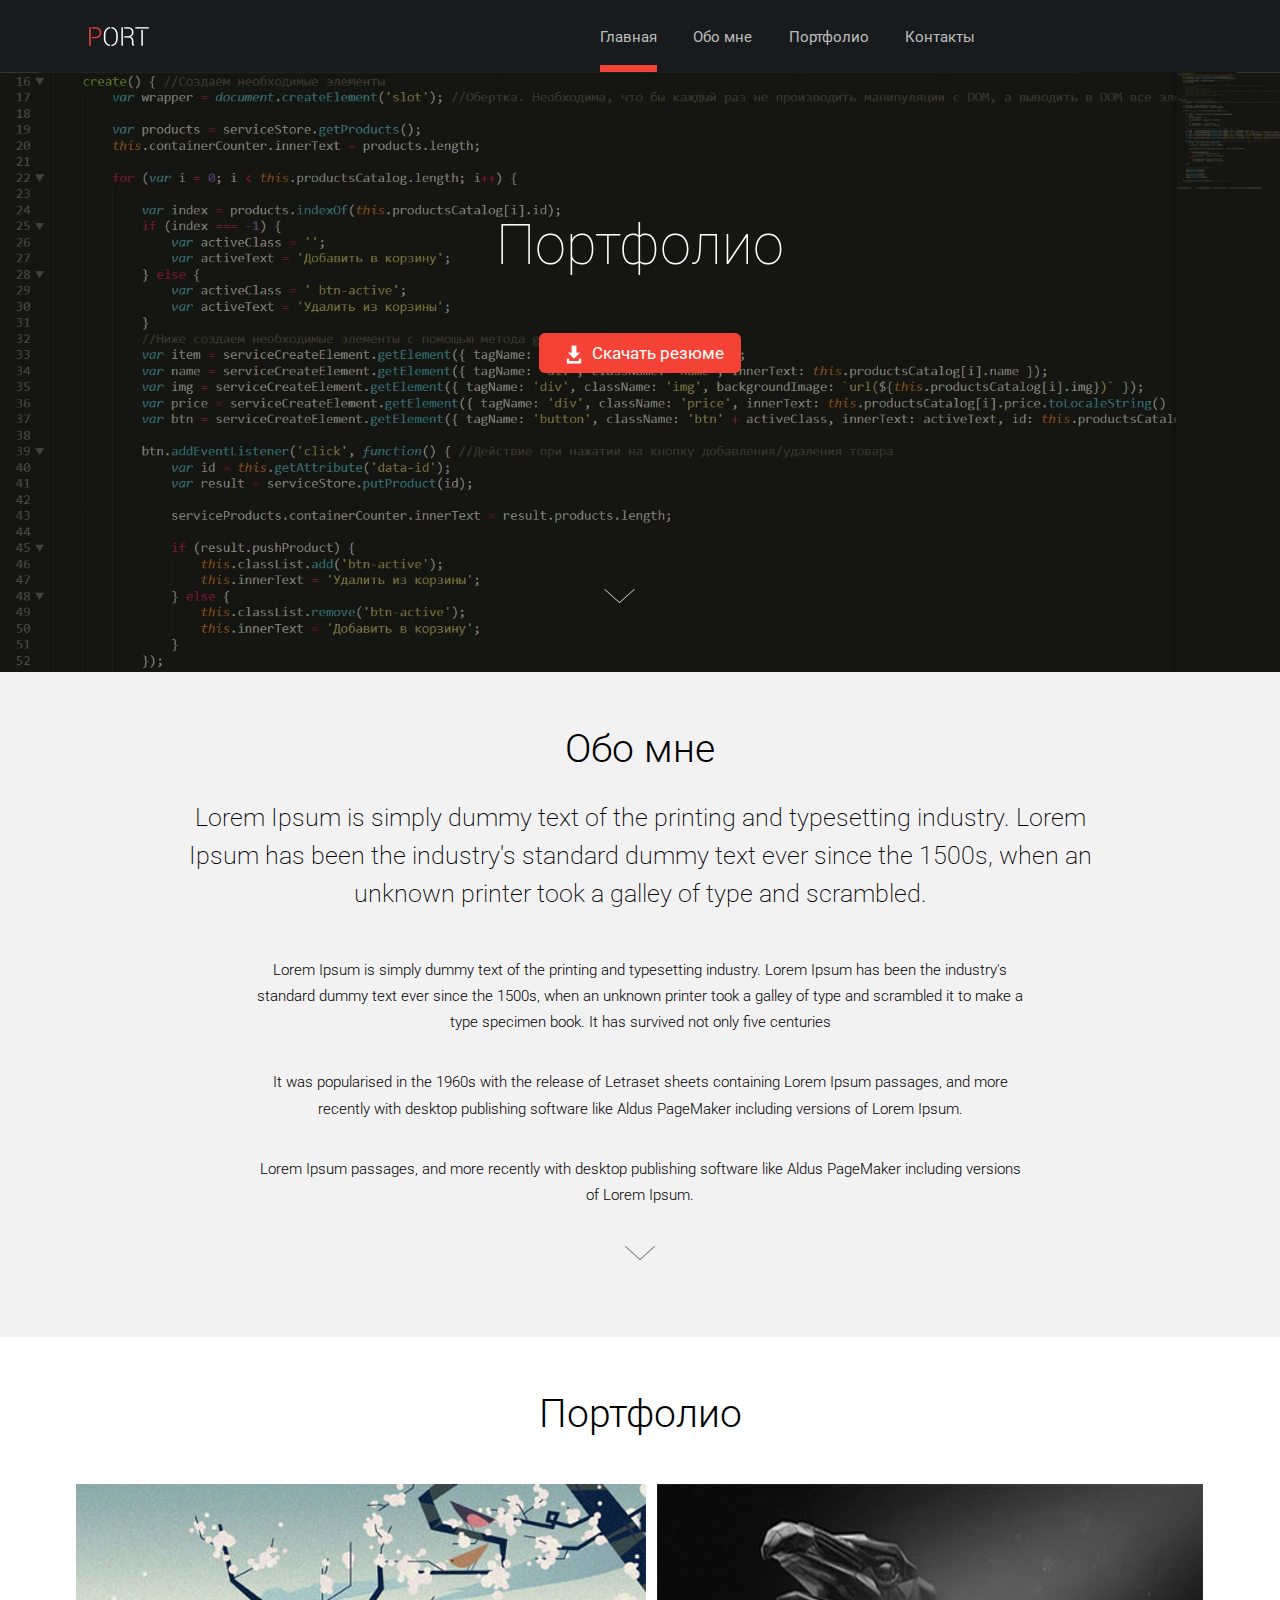
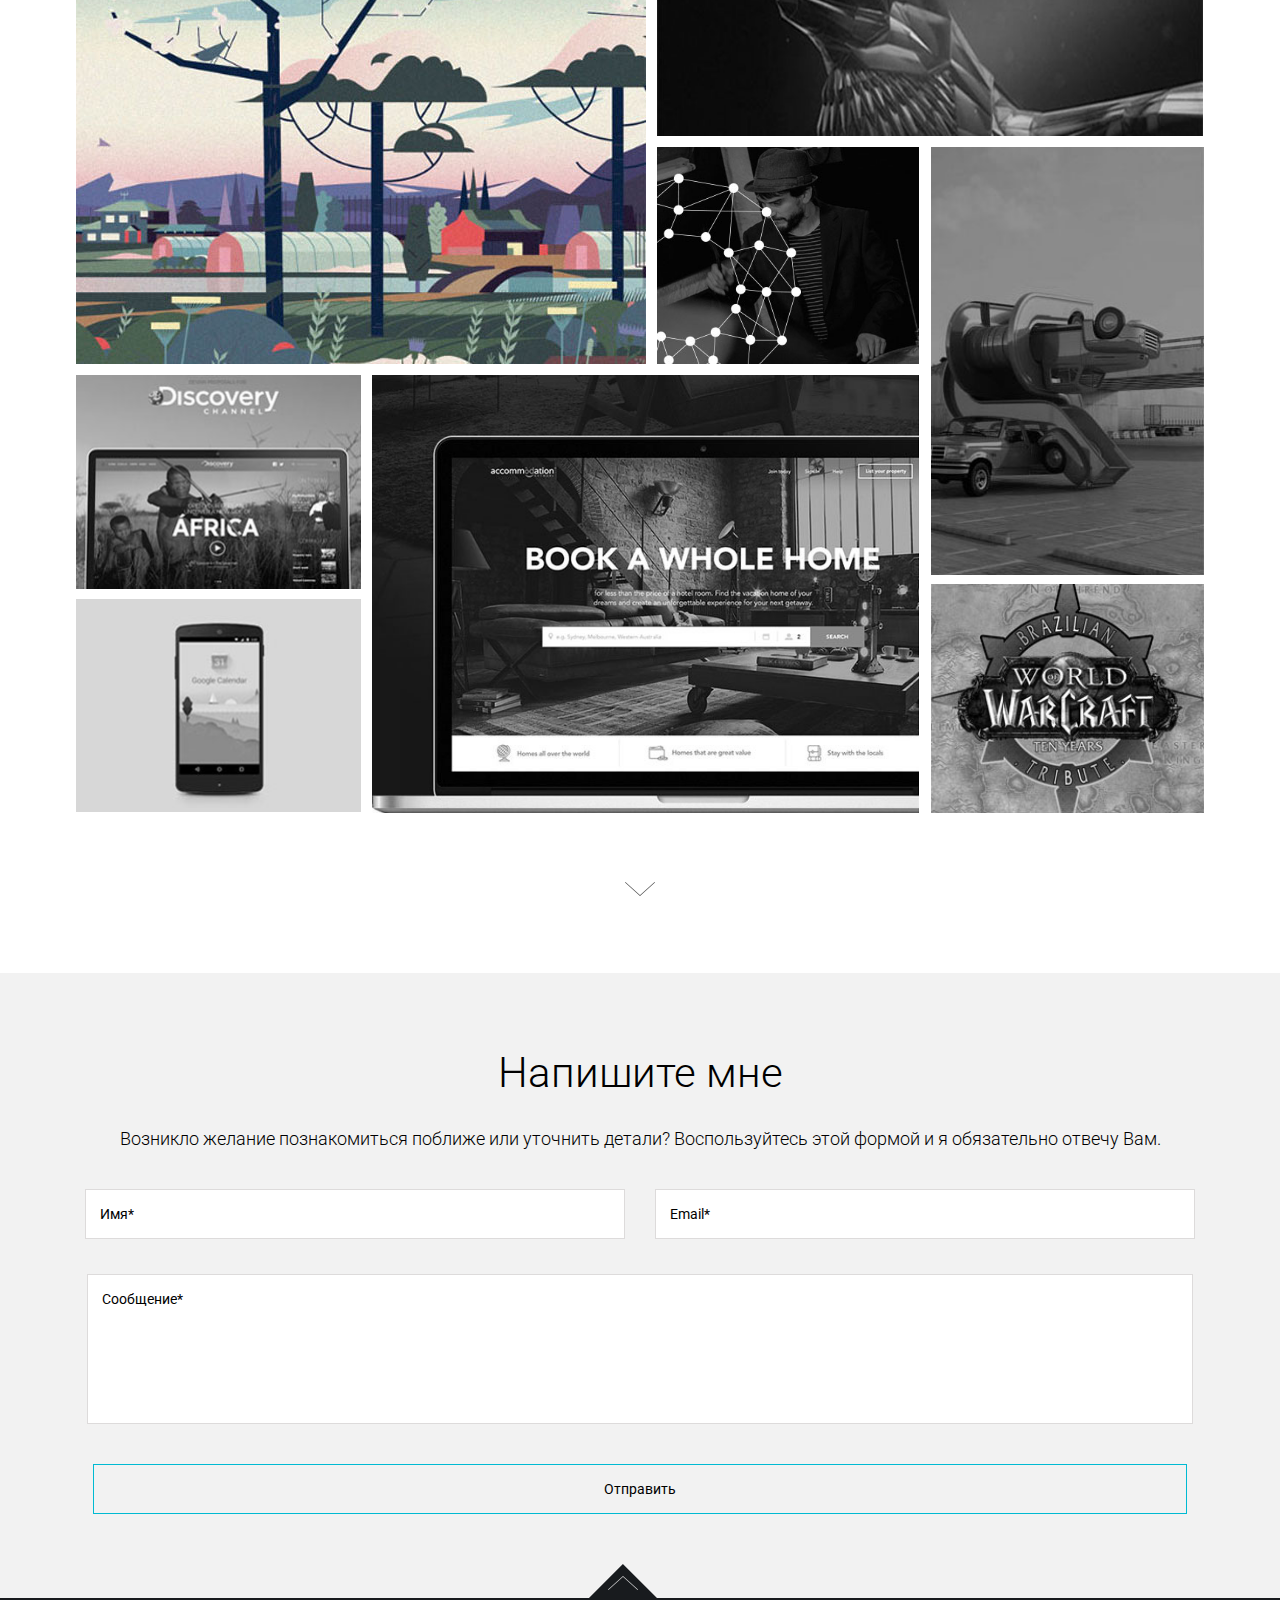
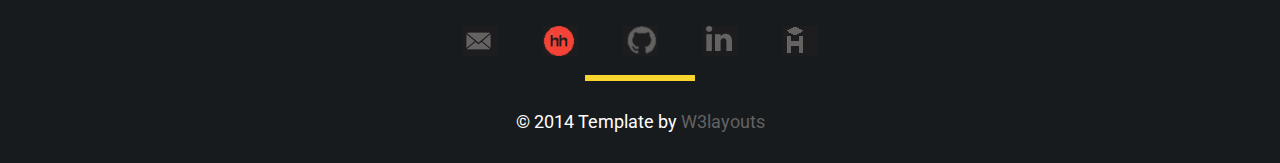
<file: index.html>
<!DOCTYPE html>
<html>
<head>
<title>Portfolio website</title>
<link href="images/favicon.ico" rel="shortcut icon" type="image/x-icon" />
<link href="css/bootstrap.css" rel="stylesheet" type="text/css" media="all" />
<!-- jQuery (necessary for Bootstrap's JavaScript plugins) -->
<script src="js/jquery.min.js"></script>
<!-- Custom Theme files -->
<!--theme-style-->
<link href="css/style.css" rel="stylesheet" type="text/css" media="all" />	
<!--//theme-style-->
<meta name="viewport" content="width=device-width, initial-scale=1">
<meta http-equiv="Content-Type" content="text/html; charset=utf-8" />
<meta name="keywords" content="" />
<script type="application/x-javascript"> addEventListener("load", function() { setTimeout(hideURLbar, 0); }, false); function hideURLbar(){ window.scrollTo(0,1); } </script>
<!--fonts-->
<link href='http://fonts.googleapis.com/css?family=Roboto:400,300,100,500,700,900' rel='stylesheet' type='text/css'>
<!--//fonts-->
<script type="text/javascript">
					jQuery(document).ready(function($) {
						$(".scroll").click(function(event){		
							event.preventDefault();
							$('html,body').animate({scrollTop:$(this.hash).offset().top},1000);
						});
					});
					</script>
					<!----start-top-nav-script---->
</head>
<body> 
<!--header-->
	<div class="header" id="home">
			<div class="container">
				<div class="header-top">
					<div class="logo">
						<a href="index.html"><img src="images/logo.png" alt="" ></a>
					</div>
					<div class="top-nav">
					<span class="menu"> </span>
						<ul>
							<li class="active" ><a href="index.html" class="scroll">Главная</a></li>
							<li><a href="#about" class="scroll"> Обо мне</a></li>
							<li><a href="#work" class="scroll">Портфолио</a></li>
							<li><a href="#contact" class="scroll">Контакты</a></li>
						</ul>
						<script>
						$("span.menu").click(function(){
							$(".top-nav ul").slideToggle(500, function(){
							});
						});
				</script>
					</div>
				<div class="clearfix"> </div>
			</div>
			<div class="clearfix"> </div>
		</div>
	</div>
	<!---->
	<div class="banner">
			<div class="banner-matter">
				<h2>Портфолио</h2>
				<a href="#" class="down"><img src="images/load.png" alt="" >Скачать резюме</a>								
			</div>
			<a href="#about" class="scroll arrow"><img src="images/arrow.png" alt=""></a>
	</div>
	<!--content-->
	<div class="content">	
			<div class="about" id="about">
				<div class="container">
					<h3>Обо мне</h3>
					<p class="dummy-about">Lorem Ipsum is simply dummy text of the printing and typesetting industry. Lorem Ipsum has been the industry's standard dummy text ever since the 1500s, when an unknown printer took a galley of type and scrambled.</p>
					<p>Lorem Ipsum is simply dummy text of the printing and typesetting industry. Lorem Ipsum has been the industry's standard dummy text ever since the 1500s, when an unknown printer took a galley of type and scrambled it to make a type specimen book. It has survived not only five centuries</p>
					<p>It was popularised in the 1960s with the release of Letraset sheets containing Lorem Ipsum passages, and more recently with desktop publishing software like Aldus PageMaker including versions of Lorem Ipsum.</p>
					<p>Lorem Ipsum passages, and more recently with desktop publishing software like Aldus PageMaker including versions of Lorem Ipsum.</p>
					<a href="#work" class="scroll down-in"><img src="images/down.png" alt=""></a>
				</div>
			</div>
			<!---->
			<div class="container">
			<div class="work" id="work">
				<h3>Портфолио</h3>
				<div class="work-in">
					<div class="work-grid">
						<a class="popup-with-zoom-anim" href="#small-dialog"><img class="img-responsive motor-in" src="images/pic.jpg" alt="" >
							<div class="simple">
						    	<h5>CRU<span>SCHIF</span>ORM</h5>
						    	<p>Lorem Ipsum passages, and more recently with desktop publishing software like Aldus PageMaker including versions of Lorem Ipsum.	</p>					
						    </div></a>
					</div>
					<div class="work-grid work-grid1">
						<a class="popup-with-zoom-anim" href="#small-dialog"><img class="img-responsive " src="images/pic1.jpg" alt="" >
						<div class="simple simple-in">
						    	<h5>CRU<span>SCHIF</span>ORM</h5>
						    	<p>Lorem Ipsum passages, and more recently with desktop publishing software like Aldus PageMaker including versions of Lorem Ipsum.</p>								
						    </div></a>
					</div>
					<div class="work-grid work-grid2">
						<a class="popup-with-zoom-anim" href="#small-dialog"><img class="img-responsive" src="images/pic2.jpg" alt="" >
						<div class="simple simple-out">
						    	<h5>CRU<span>SCHIF</span>ORM</h5>
						    	<p>Lorem Ipsum passages, and more recently with desktop.	</p>							
						    </div></a>
					</div>
					<div class=" work-grid3">
						<div class="work-bird">
							<a class="popup-with-zoom-anim" href="#small-dialog"><img class="img-responsive motor" src="images/pic3.jpg" alt="" >
							<div class="simple sim-2">
						    	<h5>CRU<span>SCHIF</span>ORM</h5>
						    	<p>Lorem Ipsum passages, and more recently with desktop.	</p>							
						    </div></a>
						</div>
						<div class="work-bird">
							<a class="popup-with-zoom-anim" href="#small-dialog"><img class="img-responsive work-on" src="images/pic7.jpg" alt="" >
							<div class="simple simple-out">
						    	<h5>CRU<span>SCHIF</span>ORM</h5>
						    	<p>Lorem Ipsum passages, and more recently with desktop.	</p>							
						    </div></a>
						</div>
					</div>
					<div class=" work-grid4">
					<div class="work-bird">
							<a class="popup-with-zoom-anim" href="#small-dialog"><img class="img-responsive " src="images/pic4.jpg" alt="" >
							<div class="simple simple-out">
						    	<h5>CRU<span>SCHIF</span>ORM</h5>
						    	<p>Lorem Ipsum passages, and more recently with desktop.	</p>							
						    </div></a>
						</div>
						<div class="work-bird">
							<a class="popup-with-zoom-anim" href="#small-dialog"><img class="img-responsive work-on" src="images/pic6.jpg" alt="" >
							<div class="simple simple-out">
						    	<h5>CRU<span>SCHIF</span>ORM</h5>
						    	<p>Lorem Ipsum passages, and more recently with desktop.	</p>							
						    </div></a>
						</div>
					</div>
					
					<div class="work-grid work-grid5">
						<a class="popup-with-zoom-anim" href="#small-dialog"><img class="img-responsive" src="images/pic5.jpg" alt="" >
						<div class="simple sim-1">
						    	<h5>CRU<span>SCHIF</span>ORM</h5>
						    	<p>Lorem Ipsum passages, and more recently with desktop publishing software like Aldus PageMaker including versions of Lorem Ipsum.								
						    </div>
					</div>					
					<div class="clearfix"> </div>
				</div>
				<a href="#contact" class="scroll blog-down"><img src="images/down.png" alt=""></a>
			</div>
		</div>
		<!---->
		<!-- caption-popup -->
		<div class="caption-popup">
				<div id="small-dialog" class="mfp-hide innercontent">
				<!---->
				<script src="js/responsiveslides.min.js"></script>
		  <script>
			// You can also use "$(window).load(function() {"
			$(function () {
			  // Slideshow 1
			  $("#slider1").responsiveSlides({
				 auto: true,
				 nav: true,
				 speed: 500,
				 namespace: "callbacks",
			  });
			});
		  </script>
					<div class="slider">
					<ul class="rslides" id="slider1">
					  <li><img src="images/ba1.jpg" alt=""></li>
					  <li><img src="images/ba1.jpg" alt=""></li>
					  <li><img src="images/ba1.jpg" alt=""></li>
					</ul>
					</div>
					<div class="sit">
						<h6>Typography</h6>
					<div class="sit-in">
						<h4 class="prome">Promesas de Tierra</h4>
						<ul class="circle-in">
							<li>HTML 5</li>
							<li>CSS3</li>
							<li>JQUREY</li>
						</ul>
					<div class="clearfix"> </div>
					</div>
					<div class="screen">
						<span>Creating bonds away from our screens</span>
						<p>There were several roads near by, but it did not take her long to find the one paved with yellow bricks. Within a short time she was walking briskly toward the Emerald City, her silver shoes tinkling merrily on the hard, yellow road-bed. The sun shone bright and the birds sang sweetly, and Dorothy did not feel nearly so bad as you might think a little girl would who had been suddenly whisked away from her own country and set down in the midst of a strange land.</p>
						<p>There were several roads near by, but it did not take her long to find the one paved with yellow bricks. Within a short time she was walking briskly toward the Emerald City, her silver shoes tinkling merrily on the hard, yellow road-bed. </p>
					</div>	
						<div class="near">
							<small class="near-left">04 December 2014</small>
							<a href="#" class="near-right"> SHARE</a>
							<div class="clearfix"> </div>
						</div>
					</div>
				</div>
				 <script>
						$(document).ready(function() {
						$('.popup-with-zoom-anim').magnificPopup({
							type: 'inline',
							fixedContentPos: false,
							fixedBgPos: true,
							overflowY: 'auto',
							closeBtnInside: true,
							preloader: false,
							midClick: true,
							removalDelay: 300,
							mainClass: 'my-mfp-zoom-in'
						});
																						
						});
				</script>								  
				</div>
			<!----//fea-video---->
		</div>
		<!---pop-up-box---->
				<link href="css/popuo-box.css" rel="stylesheet" type="text/css" media="all"/>
				<script src="js/jquery.magnific-popup.js" type="text/javascript"></script>
			<!--contact-->
			<div class="contact" id="contact">
				<div class="container">
				<h3>Напишите мне</h3>
				<P>Возникло желание познакомиться поближе или уточнить детали? Воспользуйтесь этой формой и я обязательно отвечу Вам.</p>
				<form>
					<div class="contact-grid">
						<div class="col-md-6 contact-us">
							<input type="text" value="Имя*" onfocus="this.value='';" onblur="if (this.value == '') {this.value = 'Имя*';}">
						</div>
						<div class="col-md-6 contact-us">
							<input type="text" value="Email*" onfocus="this.value='';" onblur="if (this.value == '') {this.value = 'Email*';}">
						</div>
						<div class="clearfix"> </div>
					</div>
					<textarea cols="77" rows="6" value=" " onfocus="this.value='';" onblur="if (this.value == '') {this.value = 'Сообщение*';}">Сообщение*</textarea>
					<div class="send ">
						<input type="submit" value="Отправить" >
					</div>
				</form>

				</div>
			</div>
	</div>
	<!--footer-->
	<div class="footer">
		<div class="container">
					<a href="#home" class="scroll footer-top"> <img src="images/drop.png" alt=""/></a>

					 <ul class="social-ic-icons">
						<li class="message"><a href="#"><span> </span></a></li>
						<li class="hh"><a href="#"><span> </span></a></li>
						<li class="gitHub"><a href="#"><span> </span></a></li>
						<li class="linked"><a href="#"><span> </span></a></li>
						<li class="hexlet"><a href="#"><span> </span></a></li>
					</ul>
					<b class="yellow"> </b>
			<p class="footer-grid">&copy; 2014 Template by <a href="http://w3layouts.com/" target="_blank">W3layouts</a> </p>
			 
		 </div>
	 </div>

</body>
</html>
</file>
<file: css/style.css>
/*--A Design by W3layouts 
Author: W3layout
Author URL: http://w3layouts.com
License: Creative Commons Attribution 3.0 Unported
License URL: http://creativecommons.org/licenses/by/3.0/
--*/
body{
	background:#fff;
	font-family: 'Roboto', sans-serif;
}
body a{
	transition: 0.5s all;
	-webkit-transition: 0.5s all;
	-o-transition: 0.5s all;
	-moz-transition: 0.5s all;
	-ms-transition: 0.5s all;
}
h2,h3,h4,h5,h6,p{
	margin:0;
}
 ul{
	padding: 0;
	margin: 0;
}
.header{
	background:#181b1e;
}
.header-top {
	float: left;
	width: 81%;
}
.required{
	float:right;
	width: 14%;
}
.required input[type="submit"]{	
	background: none;
	outline: none;
	border: 1px solid #00bad2;
	color: #fff;
	font-size: 1em;
	padding: 0.4em 1em;
	margin: 1.3em 0 0;
	border-radius: 4px;
	-webkit-border-radius: 4px;
	-o-border-radius: 4px;
	-moz-border-radius: 4px;
	-ms-border-radius: 4px;
	transition: 0.5s all;
	-webkit-transition: 0.5s all;
	-o-transition: 0.5s all;
	-moz-transition: 0.5s all;
	-ms-transition: 0.5s all;
}
.required input[type="submit"]:hover{
	background:#00bad2;
}
.logo{
	float: left;
	margin-top: 0.8em;
}
.top-nav{
	float:right;
}
.top-nav ul li{
	display: inline-block;
	float: left;
	padding:0em 1.3em;
}
.top-nav ul li a{
	font-size: 1.1em;
	text-decoration: none;
	color: #bdbdbd;
	font-weight: 400;
	padding: 1.7em 0 1.1em;
	display:block;
	
}
.top-nav ul li a:hover,.top-nav ul li.active a{
	border-bottom: 7px solid #f44336;
}
.top-nav span.menu:before{
	content: url(../images/menu.png)no-repeat 0px 0px;
	cursor:pointer;	
	width:100%;
}
.top-nav span.menu{
	display: none;
}
/*--responsive media-quries--*/
@media(max-width:768px){
.top-nav ul{
	display: none;
	position:absolute;
	width:100%;
	z-index: 9999;
	left: 0%;
	margin: 0em;
	background:#f44336;
	top:4.3em;
}
.top-nav span.menu{
	display: block;
	width:100%;
	position:relative;
	text-align: right;
	padding: 1.4em 0 1.1em;
}
.top-nav ul li{
	display: block;
	float:none;
	padding: 1em 0.8em;
	text-align: center;
}
.top-nav ul li a,.top-nav ul li.active a{
	color:#fff;
	border: none;
	padding: 0;
}

.top-nav ul li a:hover,.top-nav ul li.active:hover{
	color:#000;
}
.top-nav ul li a:hover,.top-nav ul li.active{
	border:none;
}
}
/*----*/
.banner{
	background:url(../images/banner.jpg) 0px 0px no-repeat;
	width:100%;
	min-height:600px;
	display:block;
	background-size:cover;
	text-align:center;
	position:relative;
}
.banner-matter{
	position:absolute;
	top:10em;
	width:100%;
}
.banner h2{
	font-size: 4em;
	color: #fff;
	font-weight: 100;
	width: 61%;
	margin: 0 auto;
	padding: 0 0 1em;
	line-height: 1.2em;
}
a.down{
	text-decoration: none;
	color: #fff;
	background: #f44336;
	padding: 0.6em 1em;
	font-size: 1.2em;
	border-radius: 6px;
	-webkit-border-radius: 6px;
	-o-border-radius: 6px;
	-moz-border-radius: 6px;
	-ms-border-radius: 6px;
}
a.down:hover{
	background:#9C2820;
}
a.arrow{
	position: absolute;
	bottom: 49px;
	left: 54em;
}
/*--content--*/
.about{
	text-align:center;
	background:#f2f2f2;
	padding:4em 0;
}
.about h3{
	color:#000;
	font-size:2.8em;
	font-weight: 300;
}
.about p{
	color:#000;
	font-size:1.1em;
	line-height:1.7em;
	margin: 0 auto;
	width: 68%;
	font-weight: 300;
	padding: 1.1em 0;
}
p.dummy-about{
	font-size: 1.8em;
	line-height: 1.5em;
	font-weight: 200;
	width: 80%;	
}
a.down-in{
	padding:1em 0;
	display:block;
}
/*----*/
.work-in {
	padding: 3em 0;
}
.work-in img {
	width:100%
}
.work{
	text-align:center;
	padding:4em 0;
}
.work h3{
	color:#000;
	font-size:2.8em;
	font-weight: 300;
}
.work-grid{
	float: left;
	width: 50%;
	margin: 0.5%;
	position:relative;
}
.work-grid1{
	width: 47.9%;
	margin: 0.5% 0% 0.5% 0.5%;
}
.work-grid2{
	width: 23%;
}
.work-grid3{
	width: 24%;
	float: right;
	margin: 0.5%;
}
.work-grid4{
	width: 25%;
	margin: 0.5%;
	float: left;
}
.work-grid5{
	width: 48%;
}
.work-on{
	margin-top: 3.5%;
}
.simple h5{
	font-size:2.5em;
	margin: 0;
	color: #fff;
	text-transform: uppercase;
	font-weight: 300;
}
.simple h5 span{
	border-bottom:5px solid #ffc36e;
	padding: 0.2em 0;
}
.simple {
	text-align: center;
	padding: 9em 0;
	display: none;
	position: absolute;
	top: 32px;
	width: 92%;
	height: 87%;
	background:rgba(210, 89, 80, 0.88);
	left: 23px;
}
.simple p {
	font-size: 1.1em;
	padding: 1.5em 0;
	color: #E2E2E2;
	width: 75%;
	margin: 0 auto;
	font-weight: 200;
	line-height:1.3em;
}
.work-grid:hover .simple,.work-bird:hover .simple{
	display:block;
}
.work-bird{
	position:relative;
}
.simple-in{
	padding:2em 0;
	height: 74%;
}
.simple-out{
	padding: 2.5em 0;
	height: 79%;
	top: 25px;
	left: 20px;
	width: 85%;
}
.simple-out h5,.sim-2 h5{
	font-size:1.5em;
}
.sim-1{
	height: 85%;
	width: 91%;
	top: 31px;
	left: 29px;
}
.sim-2 {
	padding: 10em 0;
	height: 89%;
	top: 25px;
	left: 20px;
	width: 85%;
}
.blog-down{
	padding:1em 0;
	display:block;
}
/*----*/
.wmuSlider {
	position: relative;
	overflow: hidden;
}
.wmuSlider .wmuSliderWrapper article img {
	max-width: 100%;
	width: auto;
	height: auto;
	display:block;
}
/* Default Skin */
.wmuSliderPagination {
	z-index: 2;
	position: absolute;
	right:46%;
	bottom:35px;
}
ul.wmuSliderPagination {
	padding:0;
}
.wmuSliderPagination li {
	float: left;
	margin: 0 8px 0 0;
	list-style-type: none;
}
.wmuSliderPagination a {
	text-indent: -9999px;
	display: block;
	width: 30px;
	height: 5px;
	margin: 5px 6px;
	background:#171918 ;	
}
.wmuSliderPagination a.wmuActive {
	background:#f8d62e;
}
.design{
	background:url(../images/ba.jpg)0px 0px no-repeat;
	width:100%;
	min-height:439px;
	background-size:cover;
	display:block;
	padding:4em 0;
}
.item-in{
	text-align:center;
	padding:2em 0 6em;
}
.item-in p{
	font-size: 1.8em;
	color: #e2e2e2;
	width: 50%;
	margin: 0 auto;
	font-weight: 300;
	line-height: 1.3em;
	padding: 1.2em 0 0.6em;
}
.item-in span{
	font-size:1.3em;
	color:#00bad2;
}
.dotted{
	margin:0 auto;
}
/*----*/
.blog {
	padding: 6em 0;
	text-align:center;
}
.blog-grids{
	padding:3em 0;
}
.blog h3{
	color:#000;
	font-size:2.8em;
	font-weight: 300;
}
.blog-grid{
	background:#fff;
	box-shadow:2px 2px 2px 2px #D7D7D7;
	margin-right:2.4%;
	padding:0;
	width:23.15%;
	float:left;
	position:relative;
}
.blog-top p{
	font-size:1em;
	color:#000;
	line-height:1.5em;
	padding: 0 0 0.5em;
	text-align:left;
}
.blog-top {
	padding: 0.8em;
}
a.read{
	text-decoration:none;
	color:#99d5d0;
	font-size:1em;
	float: right;
}
a.read:hover{
	color:#f88279;
}
.blog-in{
	margin-right:0;
}
.agency{
	position:absolute;
	top:142px;
	width: 100%;
	padding:0 0.5em;
}
.agency-left{
	float:left;
	text-align: left;
}
.agency-left h6{
	color:#fff;
	font-size: 1.5em;
	font-weight: 300;
}
.agency-left span{
	color:#e2e2e2;
	font-size:1em;
}
.agency-right{
	float:right;
}
ul.social li{
	display:inline-block;
	color:#fff;
}
ul.social li span{
	display:block;
	background:url(../images/img-sprite.png)0px 0px no-repeat;
	width:24px;
	height:24px;
}
ul.social li span.text{
	background-position:-22px 0px;
}
i.flower{
	display:block;
	background: url(../images/fl.png)0px 0px no-repeat;
	width: 43px;
	height: 43px;
	margin: 2em auto 4em;
}
.blog-grid img{
	width:100%;
}
/*----*/
.contact{
	background:#f2f2f2;
	text-align:center;
	padding: 4em 0;
}
.contact h3{
	color:#000;
	font-size:3em;
	padding:0.5em 0;
	font-weight: 300;
}
.contact p span{
	font-weight: 500;
}
.contact p{
	color:#000;
	font-size:1.3em;
	padding:0.5em 0;
	font-weight: 300;
}
.contact-us input[type="text"],.contact textarea,.send input[type="submit"]{
	font-size: 1em;
	width: 100%;
	padding: 1em;
	margin:2em 0;
	background: #fff;
	outline:none;
	border:1px solid #DDDBDB;
	color: #000;
}
.contact textarea{
	resize:none;
	width: 97%;
	margin: 0.5em;
}
.send input[type="submit"]{
	background:none;
	color: #000;
	width: 96%;
	-webkit-appearance: none;
	padding: 1em;
	border:1px solid #00bad2;
	transition: 0.5s all;
	-webkit-transition: 0.5s all;
	-o-transition: 0.5s all;
	-moz-transition: 0.5s all;
	-ms-transition: 0.5s all;
}
.send {
	text-align: center;
}
.send input[type="submit"]:hover{
	background:#00bad2;
	color:#fff;
}
/*--popup--*/
/*--- slider-css --*/
.slider{
	position:relative;
}
.rslides {
  position: relative;
  list-style: none;
  overflow: hidden;
  width: 100%;
  padding: 0;
  margin: 0;
  }
.rslides li {
  -webkit-backface-visibility: hidden;
  position: absolute;
  display: none;
  width: 100%;
  left: 0;
  top: 0;
  }
.rslides li:first-child {
  position: relative;
  display: block;
  float: left;
  }
.rslides img {
  display: block;
  height: auto;
  float: left;
  width: 100%;
  border: 0;
  }
.callbacks_nav {
  position: absolute;
  -webkit-tap-highlight-color: rgba(0,0,0,0);
  top: 50%;
  left: 0;
  opacity: 0.7;
  z-index: 3;
  text-indent: -9999px;
  overflow: hidden;
  text-decoration: none;
  height: 100px;
	width: 47px;
	background: url("../images/a-left.png") no-repeat -10px 0px;
  }
.callbacks_nav.next {
  left: auto;
  background: url("../images/a-right.png") no-repeat -10px 0px;
  right: 0;
 }
 /*--single--*/
 .single{
	background:#f2f2f2;
 }
 small.pub-left{
	float:left;
	font-size: 1.1em;
	color:#b8b8b8;
}
a.pub-right{
	float:right;
	font-size: 1.1em;
	color:#7c7c7c;
	text-decoration:none;
}
a.pub-right:hover{
	color:#000;
}
.pub-right i.left-arrow{
	background: url(../images/img-sprite.png) no-repeat -281px -17px;
	width: 16px;
	height: 17px;
	display: inline-block;
	vertical-align: middle;
}
.single-top{
	padding: 3em 0 0;
}
.single h3{
	font-size: 2.8em;
	color: #000;
	font-weight: 100;
	padding: 0.5em 0 0.3em;
}
p.she-it{
	font-size: 1.8em;
	color: #000;
	font-weight: 200;
	line-height: 1.5em;
	padding: 1.5em 0 2.5em;
}
 span.by{
	font-size:1.1em;
	color:#000;
	font-weight:300;
}
.sub-head h6{
	font-size:1.8em;
	color:#000;
	font-weight: 300;
}
.sub-head p{
	font-size:1.2em;
	color:#000;
	padding:1.5em 0;
	line-height:1.9em;
	font-weight: 300;
}
small.tech{
	float:left;
	font-size: 1em;
	color: #4C4C4C;
}
.share{
	float:right;
	font-size: 1.1em;
	color: #888;
}
.share a{
	font-weight:300;
	color:#00bad2;
	margin: 0 0 0 1em;
	text-decoration:none;
}
.share a:hover{
	color:#000;
}
.tag {
	padding: 3em 0;
}
.share i.load{
	background: url(../images/img-sprite.png) no-repeat -261px -17px;
	width: 23px;
	height: 17px;
	display: inline-block;
	vertical-align: middle;
}
h6.com-in{
	float:left;
	font-size:1.8em;
	font-weight:300;
	color:#000;
}
.twelve{
	float:right;
}
.twelve i.star-left{
	background: url(../images/img-sprite.png) no-repeat -301px -18px;
	width: 23px;
	height: 17px;
	display: inline-block;
	vertical-align: middle;
}
.twelve label{
	background: url(../images/gr.png) no-repeat -5px 0px;
	width: 7px;
	height: 14px;
	display: inline-block;
	margin: 0;
}
.twelve small{
	background: #b8b8b8;
	font-size: 0.9em;
	color: #000;
	border-radius: 5px;
	padding: 3px 11px;
}
.comment-top{
	border-top:1px solid #D9D7D7;
	padding: 1.1em 0;
}
.comment-top p{
	font-size:1em;
	color:#727272;
	padding: 0.5em 0;
	line-height: 1.6em;
}
.comment-top label{
	font-size:1.1em;
	color:#000;
	margin:0;
	font-weight: 400;
}
.comment-in{
	margin-left: 9em;
}
.comment-top label small{
	color:#b8b8b8;
}
a.load-more{
	text-align:center;
	text-decoration:none;
	color:#00bad2;
	font-size:1.2em;
	display:block;
	padding:1em 0;
}
a.load-more:hover{
	color:#000;
}
.comment h5{
	font-size:2em;
	color:#000;
	font-weight: 300;
	padding:0.3em 0;
}
.comment label{
	color: #000;
	font-size: 1.2em;
	vertical-align: top;
	padding: 1em 0;
	font-weight: 300;
}
label.sit{
	margin-right: 2em;
}
label.sit-in{
	margin-right: 3.5em;
}
label.sit-on{
	margin-right: 3.8em;
}
.comment  input[type="text"],.comment textarea{
	font-size: 1em;
	width: 32%;
	padding: 1em;
	margin: 0.4em 0em;
	background:#f8f8f8;
	outline:none;
	border:1px solid #DDDBDB;
	color: #000;
}
.comment {
	padding: 3em 0 6em;
}
.comment textarea{
	resize: none;
	width: 50%;
	margin: 0.4em 0em;
}
.post-comment input[type="submit"]{	
	background: none;
	outline: none;
	border: 1px solid #00bad2;
	color: #000;
	font-size: 1em;
	padding: 0.5em 1.5em;
	margin: 1em 0;
	transition: 0.5s all;
	-webkit-transition: 0.5s all;
	-o-transition: 0.5s all;
	-moz-transition: 0.5s all;
	-ms-transition: 0.5s all;
}
.post-comment input[type="submit"]:hover{
	background:#00bad2;
	color:#fff;
}
.post-comment {
	margin-left: 8em;
}
.single-bottom{
	background:url(../images/blo.jpg) no-repeat bottom;
	width:100%;
	min-height:330px;
	background-size:cover;
	display:block;
	padding:6em 0;
	text-align:center;
}
.single-matter-bottom h6{
	color:#fff;
	font-size:3em;
	font-weight:200;
	padding:0.8em 0;
}
.single-matter-bottom p{
	color:#fff;
	font-size:1.35em;
	font-weight:300;
}
a.read-next{
	color:#E74C3C;
	text-decoration:none;
	font-size:1.2em;
	font-weight:400;
	border-bottom:1px solid #E74C3C;
}
a.read-next:hover{
	border-bottom:none;
}
/*----*/
.footer{
	background: #181b1e;
	padding: 2em 0;
	text-align: center;
	position:relative;
}
.footer p{
	margin:0;
	font-size: 1.3em;
	color:#fff;	
	padding: 1.5em 0 0 0;
}
.footer-top{
	position:absolute;
	top:-37px;
	left: 54em;
}
.footer a{
	color:#626262;
	text-decoration:none;
	transition: 0.5s all;
	-webkit-transition: 0.5s all;
	-o-transition: 0.5s all;
	-ms-transition: 0.5s all;
	-moz-transition: 0.5s all;
}
.footer a:hover{
	color:#fff;
}
ul.social-ic-icons li{
	display:inline-block;
	padding:0 1.5em;
}
ul.social-ic-icons li a span{
	background: url(../images/img-sprite.png)no-repeat -59px -54px;
	width: 35px;
	height: 30px;
	display:block;
	transition: 0.5s all;
	-webkit-transition: 0.5s all;
	-o-transition: 0.5s all;
	-moz-transition: 0.5s all;
	-ms-transition: 0.5s all;
}
ul.social-ic-icons {
	padding: 0 0 1em;
}
b.yellow{
	width: 110px;
	height: 6px;
	background: #f8d62e;
	display: block;
	margin: 0 auto;
}
ul.social-ic-icons li.hh a span{
	background-position: -98px -9px;
}
ul.social-ic-icons li.gitHub a span{
	background-position: -340px -54px;
}
ul.social-ic-icons li.linked a span{
	background-position: -178px -54px;
}
ul.social-ic-icons li.hexlet a span{
	background-position:-390px -55px;
}
ul.social-ic-icons li.message a span:hover{
	background-position:-59px -7px;
}
ul.social-ic-icons li.gitHub a span:hover{
	background-position: -340px -9px;
}
ul.social-ic-icons li.linked a span:hover{
	background-position: -178px -7px;
}
ul.social-ic-icons li.hexlet a span:hover{
	background-position:-390px -10px;
}
/*--responsive media-quries--*/
@media(max-width:1440px){
a.arrow {
	left: 48em;
}
.footer-top{
	left: 48em;
}
.wmuSliderPagination {
	right: 44%;
}
@media(max-width:1336px){
a.arrow {
	left: 45em;
}
.footer-top{
	left: 45em;
}
}
@media(max-width:1280px){
a.arrow {
	left: 42em;
}
.footer-top{
	left: 42em;
}
}
@media(max-width:1024px){
.header-top {
	width: 78%;
}
.required {
	width: 19%;
}
.banner h2 {
	font-size: 3.5em;
	width: 83%;
}
.banner {
	min-height: 530px;
}
a.arrow {
	left: 33em;
}
.footer-top{
	left: 33em;
}
.about p {
	width: 82%;
}
p.dummy-about {
	width: 95%;
}
.work-grid {
	margin: 0.4%;
}
.work-grid3,.work-grid4 {
	margin: 0.4%;
}
.work-on {
	margin-top:3%;
}

.agency-left h6 {
	font-size: 1.3em;
}
i.flower {
	margin: 2em auto 2em;
}
.item-in p {
	font-size: 1.6em;
	width: 71%;
}
.wmuSliderPagination {
	right: 42%;
}
.simple-in {
	padding: 1em 0;
}
.simple-in h5,.simple-out h5,.sim-2 h5{
	font-size:1.6em;
}
.simple-in p,.simple-out p,.sim-2 p{
	height: 65px;
	overflow: hidden;
}
.simple-out {
	padding: 2em 0;
}
.sim-2 {
	padding: 8em 0;
}
.sim-1{
	padding:6em 0;
}

.agency {
	top: 114px;
}
.blog {
	padding: 4em 0;
}
.work-grid1 {
	margin: 0.5% 0% 0.5% 0.5%;
}
}
@media(max-width:768px){
.header-top {
	width: 52%;
}
.required {
	width: 25%;
}
.blog-grid {
	width: 48.8%;
	margin-top: 1.5em;
}
.blog-grid:nth-child(2){
	margin-right:0;
}
.blog-in {
	margin-right: 0;
}
.blog-grids {
	padding: 1em 0em 1em 0em;
}
.footer-top {
	left: 24em;
}
a.arrow {
	left: 24em;
}
.banner h2 {
	font-size: 2.8em;
	width: 87%;
}
.banner-matter {
	top: 8em;
}
.banner {
	min-height: 419px;
}
.work-grid {
	width: 49.5%;
}
.work-grid1 {
	width: 47.4%;
}
.work-grid2 {
	width: 22.5%;
}
.work-grid5 {
	width: 48.4%;
}
.work-grid3 {
	width: 24.3%;
}
.work-grid4 {
	width: 24.1%;
}
.simple h5 {
	font-size: 2em;
}
.work-grid {
	margin: 5px;
}
.work-on {
	margin-top: 5%;
}
.simple {
	padding: 4.5em 0;
	top: 19px;
	width: 91%;
	height: 88%;
	left: 16px;
}
.simple-in {
	padding: 1.5em 0;
	height: 80%;
}
.simple-in h5 {
	font-size: 1.6em;
}
.simple-out h5{
	font-size: 1.3em;
}
.sim-2 h5{
	font-size:1.1em;
}
.simple-out{
	padding:1em 0;
	top: 9px;
	left: 6px;
}
.sim-2{
	padding:5em 0;
	top: 11px;
	height: 93%;
	left: 8px;
}
.agency {
	top: 209px;
}
.about {
	padding: 3em 0;
}
.work {
	padding: 3em 0;
}
.design {
	min-height: 373px;
	padding: 1em 0;
}
.blog {
	padding: 3em 0;
}
.contact {
	padding: 4em 0;
}
.contact-us input[type="text"], .contact textarea, .send input[type="submit"] {
	margin: 1em 0;
}
.wmuSliderPagination {
	right: 39%;
}
}
@media(max-width:640px){
.required {
	width: 30%;
}
.banner {
	min-height: 380px;
}
.footer-top {
	left: 19.5em;
}
a.arrow{
	left: 19.5em;
}
.banner-matter {
	top: 7em;
}
.about h3 ,.work h3,.blog h3{
	font-size: 2.5em;
}
.agency {
	top: 161px;
}
.contact {
	padding: 2em 0;
}
.contact h3 {
	font-size: 2.5em;
}
.blog {
	padding: 2em 0;
}
p.dummy-about {
	font-size: 1.5em;
}
.work-grid1 {
	display: none;
}
.work-grid {
	width: 49%;
	margin:0.5%;
}
.work-grid3{
	width: 49%;
	margin:0.5%;
}
.work-grid4{
	width: 49%;
	margin:0.5%;
}
.work-on{
	margin:1.5% 0 0;
}
.motor-in {
	height: 245px;
}
.motor {
	height: 433px;
}
.simple {
	padding: 2.5em 0;
	top: 17px;
	left: 14px;
}
.simple-out{
	padding:4em 0;
	top: 16px;
	left: 11px;
}
.sim-2 {
	padding: 11em 0;
	top: 16px;
	left: 13px;
}
.sim-1 p {
	height: 86px;
	overflow:hidden;
}
.single-bottom {
	min-height: 278px;
	padding: 4em 0;
}
.comment input[type="text"]{
	width: 40%;
}
.comment textarea {
	width: 55%;
}
.wmuSliderPagination {
	right: 36%;
}
}
@media(max-width:480px){
.header-top {
	width: 100%;
}
.required {
	display:none;
}
a.arrow {
	left: 14em;
	bottom: 30px;
}
.footer-top {
	left: 14em;
}
.banner h2 {
	font-size: 2em;
}
.banner {
	min-height: 291px;
}
.about h3,.work h3,.blog h3 ,.contact h3{
	font-size: 2em;
}
p.dummy-about {
	font-size: 1.3em;
	height: 95px;
	overflow: hidden;
}
.about p {
	height: 73px;
	overflow: hidden;
}
.about {
	padding: 2em 0;
}
.work {
	padding: 2em 0;
}
.motor-in {
	height: 173px;
}
.motor {
	height: 314px;
}
.work-in {
	padding: 2em 0;
}
.item-in p {
	font-size: 1.2em;
}
.item-in span {
	font-size: 1.2em;
}
.item-in {
	padding: 1em 0 5em;
}
.design {
	min-height: 309px;
}
.wmuSliderPagination {
	right: 33%;
}
.agency-left h6 {
	font-size: 1em;
}
.agency {
	top: 109px;
}
.blog-top p {
	height: 45px;
	overflow: hidden;
}
i.flower {
	margin: 1em auto 1em;
}
.contact p {
	font-size: 1.1em;
}
.simple p {
	padding: 1em 0;
	height: 57px;
	overflow: hidden;
}
.simple {
	padding: 3em 0;
	top: 12px;
	left: 11px;
}
.simple-out {
	padding: 2.5em 0;
	top: 12px;
	left: 10px;
}
.sim-2 {
	padding: 7em 0;
	top: 13px;
	left: 10px;
}
.banner-matter {
	top: 4em;
}
.simple h5 {
	font-size: 1.3em;
}

.single h3 {
	font-size: 2em;
}
p.she-it {
	font-size: 1.4em;
}
p.she-it {
	font-size: 1.3em;
	padding: 1em 0 1.5em;
}
.sub-head p {
	font-size: 1.1em;
	padding: 1em 0;
	line-height: 1.7em;
	height: 99px;
	overflow: hidden;
}
.comment {
	padding: 3em 0 4em;
}
.comment-top p {
	height: 51px;
	overflow: hidden;
}
.comment {
	padding: 1em 0 2em;
}
.comment h5 {
	font-size: 1.8em;
}
.comment input[type="text"] {
	width: 50%;
}
.comment textarea {
	width: 70%;
}
.single-bottom {
	min-height: 199px;
	padding: 2em 0;
}
.single-matter-bottom h6 {
	font-size: 2em;
}
.comment input[type="text"], .comment textarea {
	padding: 0.7em;
}
.footer p {
	font-size: 1.1em;
}
.callbacks_nav {
	top: 34%;
}
}
@media(max-width:320px){
.banner-matter {
	top: 2em;
}
.banner {
	min-height: 150px;
}
.banner h2 {
	font-size: 1.4em;
}
a.down {
	display: none;
}
.footer-top {
	left: 8em;
}
a.arrow{
	left: 8em;
	bottom:12px;
}
.about h3, .work h3, .blog h3, .contact h3 {
	font-size: 1.5em;
}
p.dummy-about {
font-size: 1.2em;
}
.about p {
	height: 54px;
	padding: 0.5em 0;
	line-height:1.4em;
}
.about {
	padding: 1.5em 0 0.5em;
}
.work {
	padding: 1.5em 0;
}
.work-in {
	padding: 1em 0;
}
.motor-in {
	height: 108px;
}
.motor {
	height: 192px;
}
.simple h5 {
	font-size: 1em;
}
.simple p {
	font-size: 1em;
	height: 52px;
}
.simple {
	padding: 1.2em 0;
	top: 6px;
	left: 7px;
}
.sim-2{
	padding:4.2em 0;
}
.blog-down {
	padding: 0.5em 0 0;
}
.item-in p {
	font-size: 1.1em;
	height: 67px;
	overflow: hidden;
	padding:0.2em 0 0.6em;
}
.item-in span {
	font-size: 1em;
}
.wmuSliderPagination {
	right: 23%;
}
.design {
	min-height: 196px;
	padding: 0;
}
.item-in {
	padding: 1em 0 4em;
}
.agency {
	top: 56px;
}
.agency-right {
	display: none;
}
.blog-top p {
	height: 38px;
	line-height:1.3em;
}
a.read {
	float: left;
}
.blog-top {
	padding: 0.5em;
}
i.flower {
	margin: 0.5em auto;
}
.blog-grids {
	padding: 0em;
}
.blog {
	padding: 1.5em 0;
}
.contact {
	padding: 1.5em 0 2em;
}
.contact-us input[type="text"], .contact textarea, .send input[type="submit"] {
	margin: 0.5em 0;
}
.contact textarea {
	width: 90%;
}
.send input[type="submit"] {
	padding:0.7em 0;
	width: 90%;
}
ul.social-ic-icons li {
	padding: 0 0.5em;
}
b.yellow {
	width: 85px;
	height: 4px;
}
.single-top {
	padding: 1.5em 0 0;
}
a.pub-right {
	font-size: 0.9em;
}
small.pub-left {
	font-size: 0.9em;
}
.single h3 {
	font-size: 1.4em;
}
p.she-it {
	font-size: 1.2em;
	height: 72px;
	overflow: hidden;
}
.sub-head h6,.comment h5 {
	font-size: 1.5em;
}
.sub-head p {
	font-size: 1em;
	padding: 0.6em 0;
	line-height: 1.5em;
	height:50px;
}
.tag {
	padding: 1.5em 0;
}
.share {
	float: left;
}
h6.com-in {
	float: left;
	font-size: 1.5em;
}
a.load-more{
	padding:0;
}
label.sit {
	margin-right: 0em;
}
label.sit-on {
	margin-right: 1.8em;
}
label.sit-in {
	margin-right: 1.5em;
}
.comment label {
	padding: 0.3em 0;
}
.post-comment {
	margin-left: 5.8em;
}
.comment {
	padding: 1em 0 1em;
}
.single-matter-bottom h6 {
	font-size: 1.4em;
}
.single-matter-bottom p {
	font-size: 1.1em;
}
.single-bottom {
	min-height: 137px;
	padding: 1.5em 0;
}
.post-comment input[type="submit"] {
	margin: 0.5em 0;
	padding:0.5em 1em;
}
.callbacks_nav {
	height: 68px;
	width: 27px;
	background: url("../images/a-left.png") no-repeat -3px 0px;
	background-size: 34px;
}
.callbacks_nav.next {
	background: url("../images/a-right.png") no-repeat -3px 0px;
	background-size: 34px;
}
}
</file>
<file: css/popuo-box.css>
/* Styles for dialog window */
#small-dialog {
	padding:20px;
	text-align: left;
	max-width: 70%;
	margin: 40px auto;
	position: relative;
}
/**

/**
 * Fade-zoom animation for first dialog
 */

/* start state */
.my-mfp-zoom-in #small-dialog {
opacity: 0;
-webkit-transition: all 0.2s ease-in-out;
-moz-transition: all 0.2s ease-in-out;
-o-transition: all 0.2s ease-in-out;
transition: all 0.2s ease-in-out;
-webkit-transform: scale(0.8);
-moz-transform: scale(0.8);
-ms-transform: scale(0.8);
-o-transform: scale(0.8);
transform: scale(0.8);
}
/* animate in */
.my-mfp-zoom-in.mfp-ready #small-dialog {
opacity: 1;
-webkit-transform: scale(1);
-moz-transform: scale(1);
-ms-transform: scale(1);
-o-transform: scale(1);
transform: scale(1);
}
/* animate out */
.my-mfp-zoom-in.mfp-removing #small-dialog {
-webkit-transform: scale(0.8);
-moz-transform: scale(0.8);
-ms-transform: scale(0.8);
-o-transform: scale(0.8);
transform: scale(0.8);
opacity: 0;
}
/* Dark overlay, start state */
.my-mfp-zoom-in.mfp-bg {
opacity: 0;
-webkit-transition: opacity 0.3s ease-out;
-moz-transition: opacity 0.3s ease-out;
-o-transition: opacity 0.3s ease-out;
transition: opacity 0.3s ease-out;
}
/* animate in */
.my-mfp-zoom-in.mfp-ready.mfp-bg {
opacity: 0.8;
}
/* animate out */
.my-mfp-zoom-in.mfp-removing.mfp-bg {
opacity: 0;
}
/**
/* Magnific Popup CSS */
.mfp-bg {
  top: 0;
  left: 0;
  width: 100%;
  height: 100%;
  z-index: 1042;
  overflow: hidden;
  position: fixed;
  background: #0b0b0b;
  opacity: 0.8;
  filter: alpha(opacity=80); }

.mfp-wrap {
  top: 0;
  left: 0;
  width: 100%;
  height: 100%;
  z-index: 1043;
  position: fixed;
  outline: none !important;
  -webkit-backface-visibility: hidden; }

.mfp-container {
  text-align: center;
  position: absolute;
  width: 100%;
  height: 100%;
  left: 0;
  top: 0;
  padding: 0 8px;
  -webkit-box-sizing: border-box;
  -moz-box-sizing: border-box;
  box-sizing: border-box; }

.mfp-container:before {
  content: '';
  display: inline-block;
  height: 100%;
  vertical-align: middle; }

.mfp-align-top .mfp-container:before {
  display: none; }

.mfp-content {
  position: relative;
  display: inline-block;
  vertical-align: middle;
  margin: 0 auto;
  text-align: left;
  z-index: 1045; }

.mfp-inline-holder .mfp-content,
.mfp-ajax-holder .mfp-content {
  width: 100%;
  cursor: auto; }

.mfp-ajax-cur {
  cursor: progress; }

.mfp-zoom-out-cur,
.mfp-zoom-out-cur .mfp-image-holder .mfp-close {
  cursor: -moz-zoom-out;
  cursor: -webkit-zoom-out;
  cursor: zoom-out; }

.mfp-zoom {
  cursor: pointer;
  cursor: -webkit-zoom-in;
  cursor: -moz-zoom-in;
  cursor: zoom-in; }

.mfp-auto-cursor .mfp-content {
  cursor: auto; }

.mfp-close,
.mfp-arrow,
.mfp-preloader,
.mfp-counter {
  -webkit-user-select: none;
  -moz-user-select: none;
  user-select: none; }

.mfp-loading.mfp-figure {
  display: none; }

.mfp-hide {
  display: none !important; }
.mfp-preloader {
  color: #cccccc;
  position: absolute;
  top: 50%;
  width: auto;
  text-align: center;
  margin-top: -0.8em;
  left: 8px;
  right: 8px;
  z-index: 1044; }

.mfp-preloader a {
  color: #cccccc; }

.mfp-preloader a:hover {
  color: white; }

.mfp-s-ready .mfp-preloader {
  display: none; }

.mfp-s-error .mfp-content {
  display: none; }

button.mfp-close,
button.mfp-arrow {
  overflow: visible;
  cursor: pointer;
  border: 0;
   background:#000;
  -webkit-appearance: none;
  display: block;
  padding: 0;
  z-index: 1046; }
 

button::-moz-focus-inner {
  padding: 0;
  border: 0; }

.mfp-close {
	width: 44px;
	height: 44px;
	line-height: 44px;
	position: absolute;
	right: 20px;
	top: 20px;
	text-decoration: none;
	text-align: center;
	padding: 0 0 18px 10px;
	font-style: normal;
	font-size: 66px;
	outline: none;
	font-weight: 200;	
 }
  .mfp-close:hover, .mfp-close:focus {
    opacity: 1;
     }

.mfp-close-btn-in .mfp-close {
  color: #5C5C5C; }
.mfp-close-btn-in:hover .mfp-close:hover{
	color:#ffc36e;
}
.mfp-image-holder .mfp-close,
.mfp-iframe-holder .mfp-close {
  color: white;
  right: -6px;
  text-align: right;
  padding-right: 6px;
  width: 100%; 
}

/*-- innercontent --*/
.sit{
	background:#f2f2f2;
	padding:2em;
}
.sit h6 {
	font-size: 1em;
	font-weight: 300;
	padding: 0 0 0.8em;
}
.sit h4{
	font-size:1.2em;
	color:#000;
}
.sit span{
	font-size:1.7em;
	color:#000;
	font-weight: 200;
}
.sit p{
	font-size: 1.2em;
	color: #000;
	font-weight: 300;
	width: 89%;
	line-height: 1.7em;
	padding: 1.2em 0;
	font-family: 'Roboto', sans-serif;
}
h4.prome{
	float: left;
	color: #000;
	font-size: 2.4em;
	font-weight: 200;
}
ul.circle-in{
	float:right;
	text-align:center;
}
ul.circle-in li{
	display: inline-block;
	font-size: 0.8em;
	width: 60px;
	height: 60px;
	border: 1px dashed #000;
	border-radius: 100px;
	padding: 2em 0px;
	margin: 0 0.5em;
}
small.near-left{
	float:left;
	font-size: 1.1em;
	font-weight: 300;
	color:#000;
}
a.near-right{
	float:right;
	font-size: 1.1em;
	font-weight: 300;
	color:#00bad2;
	text-decoration:none;
}
a.near-right:hover{
	color:#000;
}
.near {
	border-top: 1px solid #BFBDBD;
	padding: 3em 0 0;
}
.screen {
	padding: 2em 0 11em;
}
@media all and (max-width:1024px){
#small-dialog {
	max-width: 90%;
}
}
@media all and (max-width:640px){
h4.prome {
	font-size: 1.8em;
	padding-top: 11px;
}
.sit p {
	height: 133px;
	overflow: hidden;
}
}
@media all and (max-width:480px){
ul.circle-in {
	float: left;
}
h4.prome {
	padding-top: 0px;
	padding-bottom: 10px;
}
.sit span {
	font-size: 1.2em;
}
.sit p {
	height: 94px;
	font-size:1.1em;
}
.screen {
	padding: 1em 0 6em;
}
}
@media all and (max-width:320px){
#small-dialog {
	max-width: 100%;
}
h4.prome {
	font-size: 1.4em;
	padding-top: 0px;
}
.sit {
	padding: 1em;
}
ul.circle-in li {
	width: 55px;
	height: 55px;
	padding: 1.8em 0px;
}
.sit p {
	height: 84px;
	font-size: 1em;
	line-height:1.5em;
}
.screen {
	padding: 1em 0 4em;
}
.near {
	padding: 1.5em 0 0;
}

}
</file>
